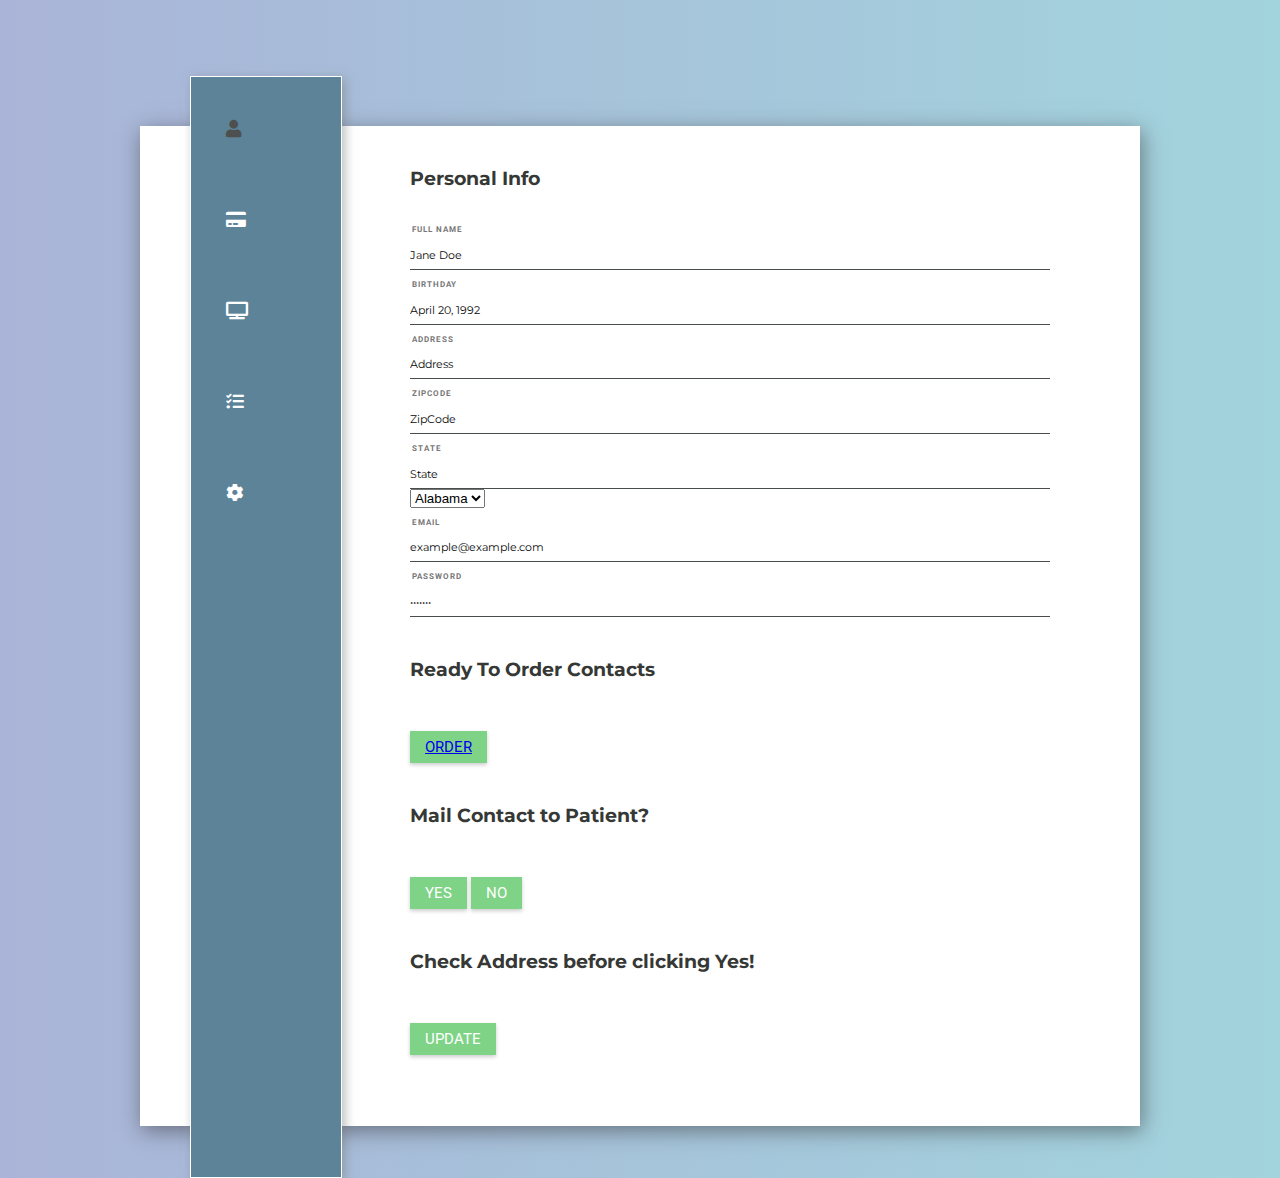
<file: index.html>
<!DOCTYPE html>
<html lang="en">
<head>
    <meta charset="UTF-8">
    <title>User Settings Page</title>
    <link rel="stylesheet" href="style.css">
    <link rel="stylesheet" href="fontawesome/css/all.css">
</head>
<body>
</div>

    <div class="container">
        <div class="leftbox">
            <nav>
                <a onclick="tabs(0)" class="tab active">
                    <i class="fa fa-user"></i>
                </a>
                <a onclick="tabs(1)" class="tab">
                    <i class="fa fa-credit-card"></i>
                </a>
                <a onclick="tabs(2)" class="tab">
                    <i class="fa fa-tv"></i>
                </a>
                <a onclick="tabs(3)" class="tab">
                    <i class="fa fa-tasks"></i>
                </a>
                <a onclick="tabs(4)" class="tab">
                    <i class="fa fa-cog"></i>
                </a>
            </nav>
        </div>
        <div class="rightbox">
            <div class="profile tabShow">
                <h1>Personal Info</h1>
                <h2>Full Name</h2>
                <input type="text" class="input" value="Jane Doe">
                
                <h2>Birthday</h2>
                <input type="text" class="input" value="April 20, 1992">
               
                <h2>Address</h2>
                <input type="text" class="input" value="Address">

                <h2>ZipCode</h2>
                <input type="text" class="input" value="ZipCode">

                <h2>State</h2>
                <input type="text" class="input" value="State">
                <div>
                    <select name="choice">
                        <option value="first">Alabama</option>
                         <option value="first">State</option>
                         <option value="first">State</option>
                    </select>
                </div>
               
                <h2>Email</h2>
                <input type="text" class="input" value="example@example.com">
               
                <h2>Password</h2>
                <input type="password" class="input" value="BigLove">

                <h1> Ready To Order Contacts</h1>
               <!-- <input type="text" class="input" value="Order Contacts">-->
                <button class="btn"><a href="800.html">Order</a></button>

                <h1>Mail Contact to Patient?</h1>
                <button class="btn">Yes</button>
                <button class="btn">No</button>

                 <h1>Check Address before clicking Yes!</h1>

                <button class="btn">Update</button>
            </div>
            <div class="payment tabShow">
                <h1>Payment Info</h1>
                <h2>Payment Method</h2>
                <input type="text" class="input" value="MasterCard - 0202 **** **** 7336">
                <h2>Billing Address</h2>
                <input type="text" class="input" value="1234 some street in a town">
                <h2>ZipCode</h2>
                <input type="text" class="input" value="419911">
                <h2>Billing Date</h2>
                <input type="text" class="input" value="Jan 20, 2017">
                <h2>Redeem Card</h2>
                <input type="password" class="input" value="Enter Gift Code">
                <br>
                <button class="btn">Update</button>
                
            </div>
            <div class="subscription tabShow">
                <h1>Subscription Info</h1>
                <h2>Payment Date</h2>
                <p>May 12, 2019</p>
                <h2>Next Charges</h2>
                <p>$80.56 <span>includes tax</span></p>
                <h2>Plan</h2>
                <p>Limited Plan</p>
                <h2>Monthly</h2>
                <p>$107.99/month</p>

                <button class="btn">Update</button>
            </div>
            <div class="privacy tabShow">
                <h1>Privacy Settings</h1>
                <h2>Manage Email Noti.</h2>
                <p></p>
                <h2>Manage Privacy Settings</h2>
                <p></p>
                <h2>View Terms Of Use</h2>
                <p></p>
                <h2>Personalized Ad Experience</h2>
                <p></p>
                <h2>Protect Account</h2>
                <p></p>

                <button class="btn">Update</button>
            </div>
            <div class="settings tabShow">
                <h1>Account Settings</h1>
                <h2>Sync WatchList</h2>
                <p></p>
                <h2>Hold Subscription</h2>
                <p></p>
                <h2>Cancel Subscription</h2>
                <p></p>
                <h2>Your Devices</h2>
                <p></p>
                <h2>Referrals</h2>
                <p></p>

                <button class="btn">Update</button>
            </div>
        </div>
    </div>


    <script src="jquery/jquery.js"></script>
    <script>
        const tabBtn = document.querySelectorAll(".tab");
        const tab = document.querySelectorAll(".tabShow");
        
        function tabs(panelIndex) {
            tab.forEach(function(node) {
                node.style.display = "none";
            });
            tab[panelIndex].style.display = "block";
        }
        tabs(0);
    </script>
    <script>
        $(".tab").click(function() {
            $(this).addClass("active").siblings().removeClass("active");
        })
    </script>
</body></html>
</file>
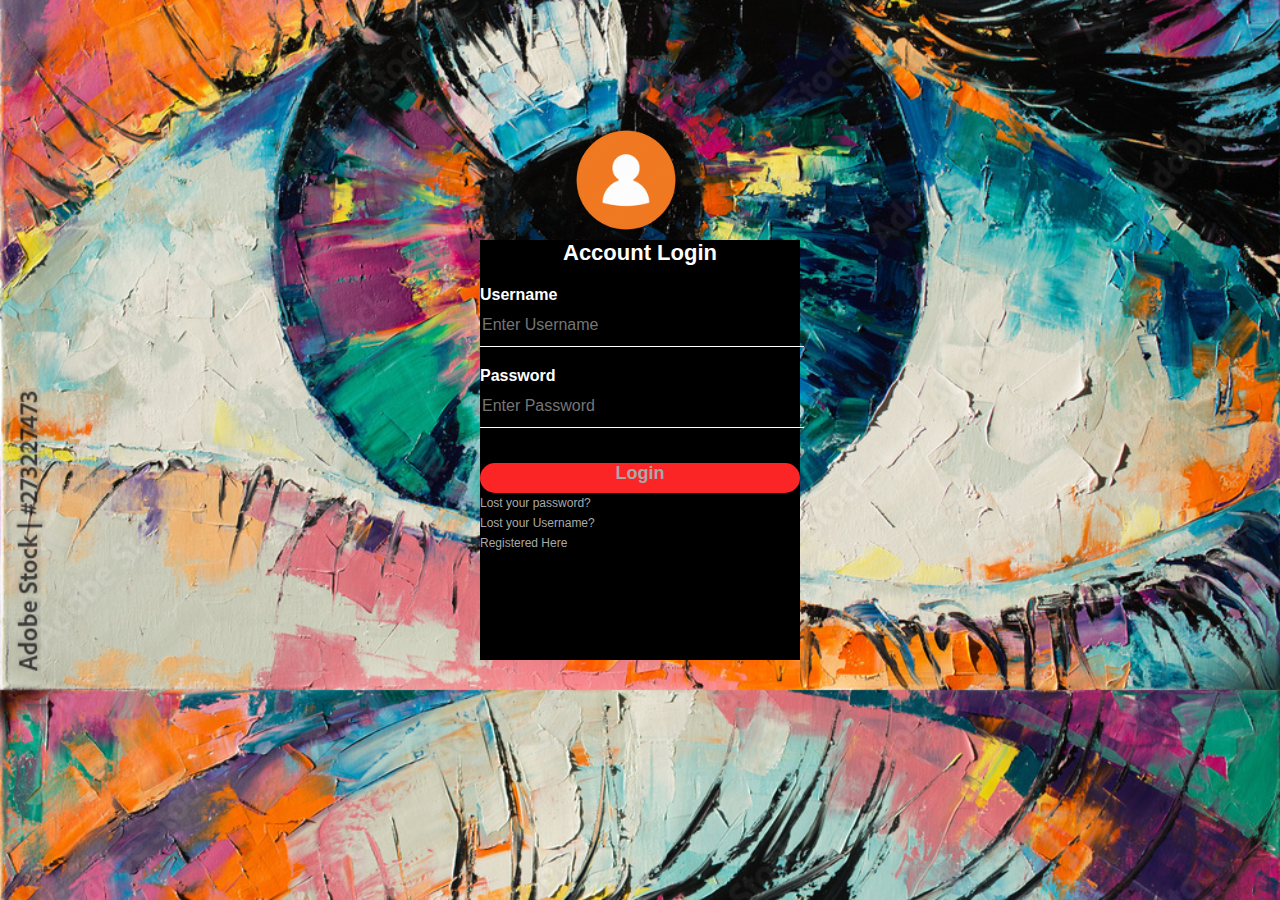
<file: Login.html>
<!DOCTYPE html>
<html>
  <head> 
    <title>Welcome to Contacts Lens World.</title>
      <link rel="stylesheet" type="text/css" href="canvas.css">  
  <body>
      <div class="loginbox">
        <!--Do not change Image - It will change the orange icon-->
         <img src="Image/1168742.png" class="avatar">
         <h1>Account Login</h1>
         <form>
             <p>Username</p>
             <input type="text" name="" placeholder="Enter Username">
             <p>Password</p>
             <input type="password" name="" placeholder="Enter Password">
          <div class="user">
            <a href="#">
                <h2>Login</h2>
               <!-- <input type="submit" name="" value="Login"><br></input>-->
             </a>
          </div>
             <a href="#"> Lost your password?</a><br>
             <a href="#"> Lost your Username?</a><br>
             <a href="#">Registered Here</a><br>
         </form>
    </div>
  </body>
</head>
</html>
</file>
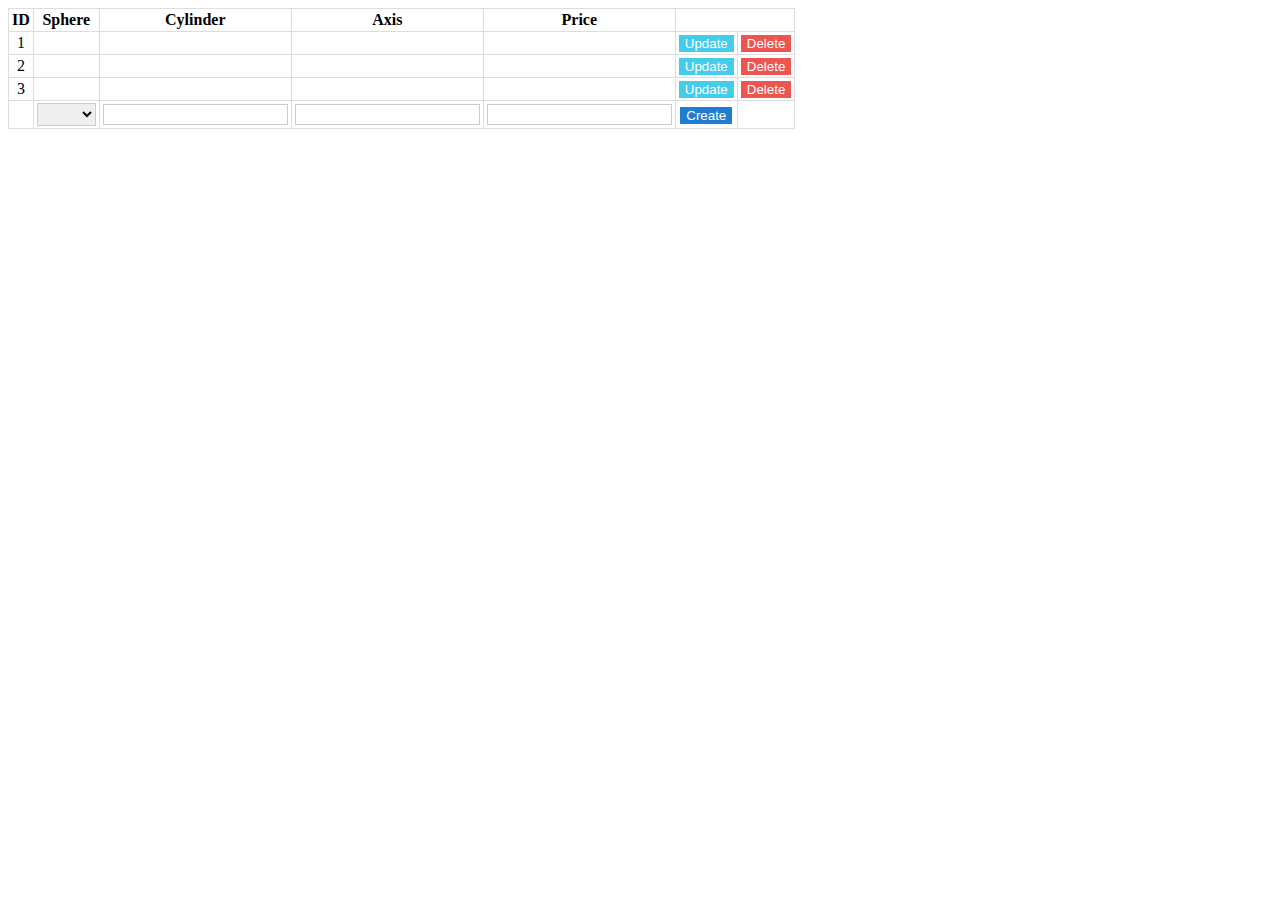
<file: test.html>
<!DOCTYPE html>
<html>
<head>
    <title>CRUD Application using JavaScript</title>
    <style>
        table 
        {
            width: 100%;
        }
        table, th, td 
        {
            border: solid 1px #DDD;
            border-collapse: collapse;
            padding: 2px 3px;
            text-align: center;
        }
      
        input[type='button'] 
        {
            cursor: pointer;
            border: none;
            color: #FFF;
        }
        
        input[type='text'], select 
        {
            text-align: center;
            border: solid 1px #CCC;
            width: auto;
            padding: 2px 3px;
        }
    </style>
</head>
<body>
    <!--Show the app here.-->
    <div id="container" style="width:700px;"></div>
</body>

<script>
    var crudApp = new function ()
     {

        // An array of JSON objects with values.
        this.myBooks = [
            { ID: '1', Sphere: '', Cylinder: '', Axis: ''  , Price: ''},
            { ID: '2', Sphere: '', Cylinder:'', Axis: '' , Price: ''  },
            { ID: '3', Sphere: '', Cylinder: '', Axis: ''  , Price: ''},
            
        ]
    //Will redo soon
        
        this.category = ['-1.00', '-2.00', '-3.00', '-4.00'];
        this.col = [];

        

        this.createTable = function () {

            // Extract value for table header.
            for (var i = 0; i < this.myBooks.length; i++) {
                for (var key in this.myBooks[i]) {
                    if (this.col.indexOf(key) === -1) {
                        this.col.push(key);
                    }
                }
            }

            // CREATE A TABLE.
            var table = document.createElement('table');
            table.setAttribute('id', 'booksTable');     // Seet table id.

            var tr = table.insertRow(-1);               // Create a row (for header).

            for (var h = 0; h < this.col.length; h++) {
                // Add table header.
                var th = document.createElement('th');
                th.innerHTML = this.col[h].replace('_', ' ');
                tr.appendChild(th);
            }

            // Add rows using JSON data.
            for (var i = 0; i < this.myBooks.length; i++) {

                tr = table.insertRow(-1);           // Create a new row.

                for (var j = 0; j < this.col.length; j++) {
                    var tabCell = tr.insertCell(-1);
                    tabCell.innerHTML = this.myBooks[i][this.col[j]];
                }

                // Dynamically create and add elements to table cells with events.

                this.td = document.createElement('td');

                // *** CANCEL OPTION.
                tr.appendChild(this.td);
                var lblCancel = document.createElement('label');
                lblCancel.innerHTML = '✖';
                lblCancel.setAttribute('onclick', 'crudApp.Cancel(this)');
                lblCancel.setAttribute('style', 'display:none;');
                lblCancel.setAttribute('title', 'Cancel');
                lblCancel.setAttribute('id', 'lbl' + i);
                this.td.appendChild(lblCancel);

                // *** SAVE.
                tr.appendChild(this.td);
                var btSave = document.createElement('input');

                btSave.setAttribute('type', 'button');      // SET ATTRIBUTES.
                btSave.setAttribute('value', 'Save');
                btSave.setAttribute('id', 'Save' + i);
                btSave.setAttribute('style', 'display:none;');
                btSave.setAttribute('onclick', 'crudApp.Save(this)');       // ADD THE BUTTON's 'onclick' EVENT.
                this.td.appendChild(btSave);

                // *** UPDATE.
                tr.appendChild(this.td);
                var btUpdate = document.createElement('input');

                btUpdate.setAttribute('type', 'button');    // SET ATTRIBUTES.
                btUpdate.setAttribute('value', 'Update');
                btUpdate.setAttribute('id', 'Edit' + i);
                btUpdate.setAttribute('style', 'background-color:#44CCEB;');
                btUpdate.setAttribute('onclick', 'crudApp.Update(this)');   // ADD THE BUTTON's 'onclick' EVENT.
                this.td.appendChild(btUpdate);

                // *** DELETE.
                this.td = document.createElement('th');
                tr.appendChild(this.td);
                var btDelete = document.createElement('input');
                btDelete.setAttribute('type', 'button');    // SET INPUT ATTRIBUTE.
                btDelete.setAttribute('value', 'Delete');
                btDelete.setAttribute('style', 'background-color:#ED5650;');
                btDelete.setAttribute('onclick', 'crudApp.Delete(this)');   // ADD THE BUTTON's 'onclick' EVENT.
                this.td.appendChild(btDelete);
            }


            // ADD A ROW AT THE END WITH BLANK TEXTBOXES AND A DROPDOWN LIST (FOR NEW ENTRY).

            tr = table.insertRow(-1);           // CREATE THE LAST ROW.

            for (var j = 0; j < this.col.length; j++) {
                var newCell = tr.insertCell(-1);
                if (j >= 1) {

                    if (j == 1) {   // WE'LL ADD A DROPDOWN LIST AT THE SECOND COLUMN (FOR Category).
// Allow user to enter rx
                        var select = document.createElement('select');      // CREATE AND ADD A DROPDOWN LIST.
                        select.innerHTML = '<option value=""></option>';
                        for (k = 0; k < this.category.length; k++) {
                            select.innerHTML = select.innerHTML +
                                '<option value="' + this.category[k] + '">' + this.category[k] + '</option>';
                        }
                        newCell.appendChild(select);
                    }
                    
                    
                    else {
                        var tBox = document.createElement('input');          // CREATE AND ADD A TEXTBOX.
                        tBox.setAttribute('type', 'text');
                        tBox.setAttribute('value', '');
                        newCell.appendChild(tBox);
                    }
                }
            }

            this.td = document.createElement('td');
            tr.appendChild(this.td);

            var btNew = document.createElement('input');

            btNew.setAttribute('type', 'button');       // SET ATTRIBUTES.
            btNew.setAttribute('value', 'Create');
            btNew.setAttribute('id', 'New' + i);
            btNew.setAttribute('style', 'background-color:#207DD1;');
            btNew.setAttribute('onclick', 'crudApp.CreateNew(this)');       // ADD THE BUTTON's 'onclick' EVENT.
            this.td.appendChild(btNew);

            var div = document.getElementById('container');
            div.innerHTML = '';
            div.appendChild(table);    // ADD THE TABLE TO THE WEB PAGE.
        };

        // ****** OPERATIONS START.

        // CANCEL.
        this.Cancel = function (oButton) {

            // HIDE THIS BUTTON.
            oButton.setAttribute('style', 'display:none; float:none;');

            var activeRow = oButton.parentNode.parentNode.rowIndex;

            // HIDE THE SAVE BUTTON.
            var btSave = document.getElementById('Save' + (activeRow - 1));
            btSave.setAttribute('style', 'display:none;');

            // SHOW THE UPDATE BUTTON AGAIN.
            var btUpdate = document.getElementById('Edit' + (activeRow - 1));
            btUpdate.setAttribute('style', 'display:block; margin:0 auto; background-color:#44CCEB;');

            var tab = document.getElementById('booksTable').rows[activeRow];

            for (i = 0; i < this.col.length; i++) {
                var td = tab.getElementsByTagName("td")[i];
                td.innerHTML = this.myBooks[(activeRow - 1)][this.col[i]];
            }
        }


        // EDIT DATA.
        this.Update = function (oButton) {
            var activeRow = oButton.parentNode.parentNode.rowIndex;
            var tab = document.getElementById('booksTable').rows[activeRow];

            // SHOW A DROPDOWN LIST WITH A LIST OF CATEGORIES.
            for (i = 1; i < 4; i++) {
                if (i == 2) {
                    var td = tab.getElementsByTagName("td")[i];
                    var ele = document.createElement('select');      // DROPDOWN LIST.
                    ele.innerHTML = '<option value="' + td.innerText + '">' + td.innerText + '</option>';
                    for (k = 0; k < this.category.length; k++) {
                        ele.innerHTML = ele.innerHTML +
                            '<option value="' + this.category[k] + '">' + this.category[k] + '</option>';
                    }
                    td.innerText = '';
                    td.appendChild(ele);
                }
                else {
                    var td = tab.getElementsByTagName("td")[i];
                    var ele = document.createElement('input');      // TEXTBOX.
                    ele.setAttribute('type', 'text');
                    ele.setAttribute('value', td.innerText);
                    td.innerText = '';
                    td.appendChild(ele);
                }
            }

            var lblCancel = document.getElementById('lbl' + (activeRow - 1));
            lblCancel.setAttribute('style', 'cursor:pointer; display:block; width:20px; float:left; position: absolute;');

            var btSave = document.getElementById('Save' + (activeRow - 1));
            btSave.setAttribute('style', 'display:block; margin-left:30px; float:left; background-color:#2DBF64;');

            // HIDE THIS BUTTON.
            oButton.setAttribute('style', 'display:none;');
        };


        // DELETE DATA.
        this.Delete = function (oButton) {
            var activeRow = oButton.parentNode.parentNode.rowIndex;
            this.myBooks.splice((activeRow - 1), 1);    // DELETE THE ACTIVE ROW.
            this.createTable();                         // REFRESH THE TABLE.
        };

        // SAVE DATA.
        this.Save = function (oButton) {
            var activeRow = oButton.parentNode.parentNode.rowIndex;
            var tab = document.getElementById('booksTable').rows[activeRow];

            // UPDATE myBooks ARRAY WITH VALUES.
            for (i = 1; i < this.col.length; i++) {
                var td = tab.getElementsByTagName("td")[i];
                if (td.childNodes[0].getAttribute('type') == 'text' || td.childNodes[0].tagName == 'SELECT') {  // CHECK IF ELEMENT IS A TEXTBOX OR SELECT.
                    this.myBooks[(activeRow - 1)][this.col[i]] = td.childNodes[0].value;      // SAVE THE VALUE.
                }
            }
            this.createTable();     // REFRESH THE TABLE.
        }

        // CREATE NEW.
        this.CreateNew = function (oButton) {
            var activeRow = oButton.parentNode.parentNode.rowIndex;
            var tab = document.getElementById('booksTable').rows[activeRow];
            var obj = {};

            // ADD NEW VALUE TO myBooks ARRAY.
            for (i = 1; i < this.col.length; i++) {
                var td = tab.getElementsByTagName("td")[i];
                if (td.childNodes[0].getAttribute('type') == 'text' || td.childNodes[0].tagName == 'SELECT') {      // CHECK IF ELEMENT IS A TEXTBOX OR SELECT.
                    var txtVal = td.childNodes[0].value;
                    if (txtVal != '') {
                        obj[this.col[i]] = txtVal.trim();
                    }
                    else {
                        obj = '';
                        alert('all fields are compulsory');
                        break;
                    }
                }
            }
            obj[this.col[0]] = this.myBooks.length + 1;     // NEW ID.

            if (Object.keys(obj).length > 0) {      // CHECK IF OBJECT IS NOT EMPTY.
                this.myBooks.push(obj);             // PUSH (ADD) DATA TO THE JSON ARRAY.
                this.createTable();                 // REFRESH THE TABLE.
            }
        }

        // ****** OPERATIONS END.
    }

    crudApp.createTable();
</script>
</html>
</file>
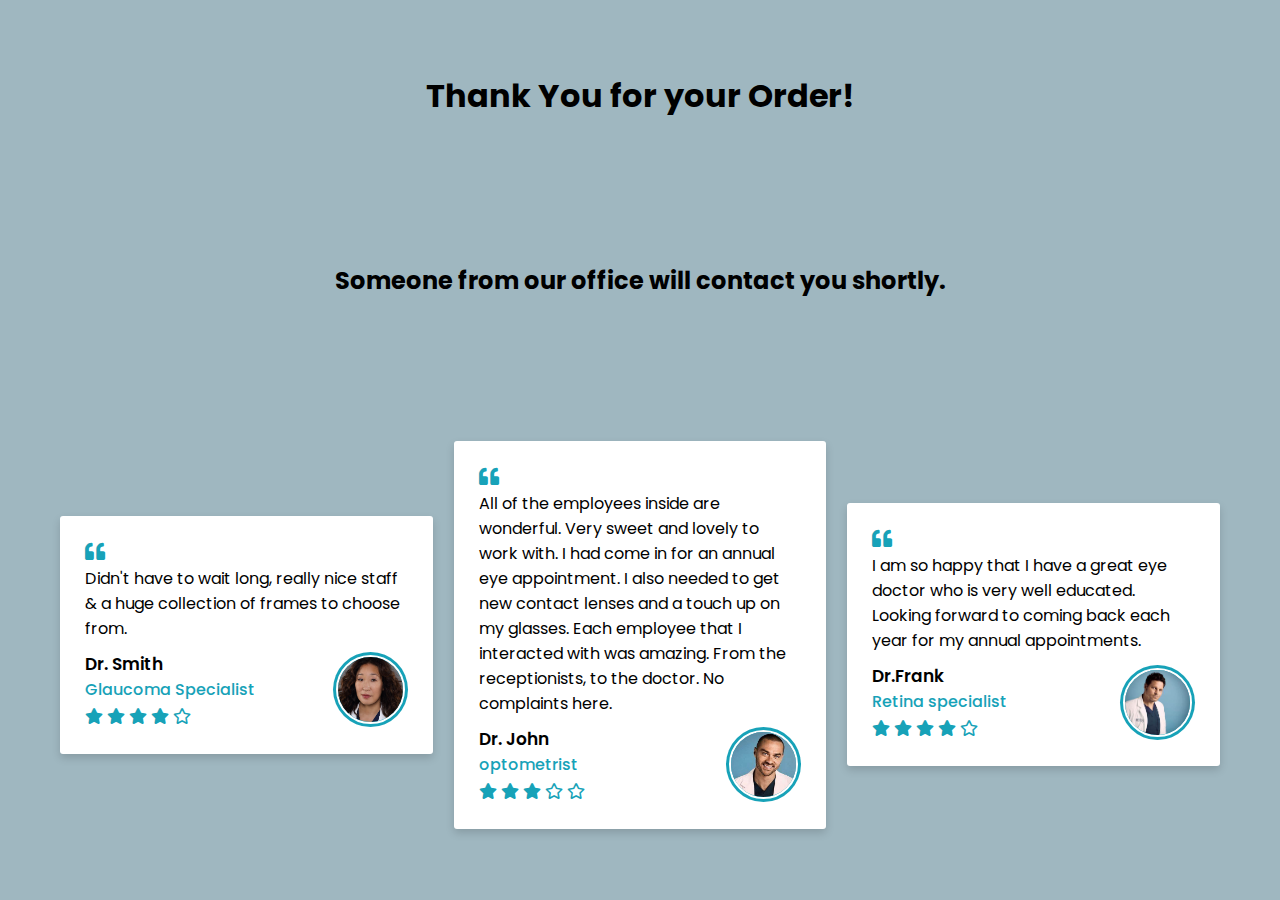
<file: thankU.html>
<!DOCTYPE html>
<!-- Created By CodingNepal - www.codingnepalweb.com -->
<html lang="en">
<head>
    <meta charset="UTF-8">
    <meta name="viewport" content="width=device-width, initial-scale=1.0">
   <title>Welcome To Contacts lens World</title>
    <link rel="stylesheet" href="rain.css">
    <link rel="stylesheet" href="https://cdnjs.cloudflare.com/ajax/libs/font-awesome/5.15.3/css/all.min.css"/>
</head>
<h1>Thank You for your Order!</h1>
<h2><p>Someone from our office will contact you shortly.</p></h2>
<body>
  <div class="wrapper">
    <div class="box">
      <i class="fas fa-quote-left quote"></i>
      <p>Didn't have to wait long, really nice staff & a huge collection of frames to choose from.</p>
      <div class="content">
        <div class="info">
          <div class="name">Dr. Smith</div>
          <div class="job"> Glaucoma Specialist</div>
          <div class="stars">
            <i class="fas fa-star"></i>
            <i class="fas fa-star"></i>
            <i class="fas fa-star"></i>
            <i class="fas fa-star"></i>
            <i class="far fa-star"></i>
          </div>
        </div>
        <div class="image">
          <img src="Image/Cristina-Yang-Greys-Anatomy.jpg" alt="">
        </div>
      </div>
    </div>
    <div class="box">
      <i class="fas fa-quote-left quote"></i>
      <p>All of the employees inside are wonderful. Very sweet and lovely to work with. I had come in for an annual eye appointment. I also needed to get new contact lenses and a touch up on my glasses. Each employee that I interacted with was amazing. From the receptionists, to the doctor. No complaints here.</p>
      <div class="content">
        <div class="info">
            <div class="name">Dr. John</div>
            <div class="job">optometrist</div>
          <div class="stars">
            <i class="fas fa-star"></i>
            <i class="fas fa-star"></i>
            <i class="fas fa-star"></i>
            <i class="far fa-star"></i>
            <i class="far fa-star"></i>
          </div>
        </div>
        <div class="image">
          <img src="Image/th (1).jpg" alt="">
        </div>
      </div>
    </div>
    <div class="box">
      <i class="fas fa-quote-left  quote"></i>
      <p>I am so happy that I have a great eye doctor who is very well educated. Looking forward to coming back each year for my annual appointments.</p>
      <div class="content">
        <div class="info">
          <div class="name">Dr.Frank</div>
          <div class="job">Retina specialist</div>
          <div class="stars">
            <i class="fas fa-star"></i>
            <i class="fas fa-star"></i>
            <i class="fas fa-star"></i>
            <i class="fas fa-star"></i>
            <i class="far fa-star"></i>
          </div>
        </div>
        <div class="image">
          <img src="Image/th.jpg" alt="">
        </div>
      </div>
    </div>
  </div>

</body>
</html>
</file>
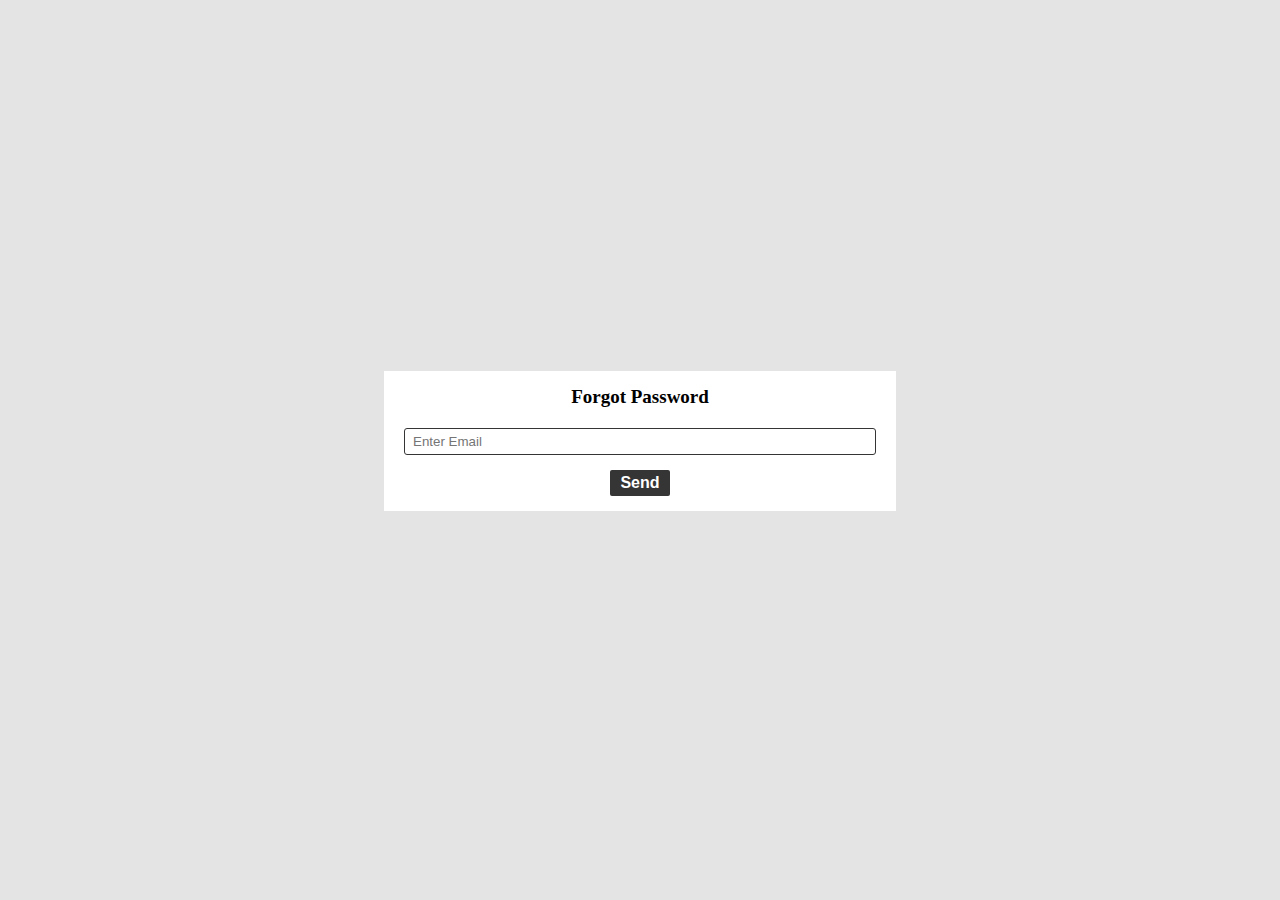
<file: obj/forgetPass.html>
<!DOCTYPE html>
<html lang="en">
<head>
	<meta charset="UTF-8">
	<meta http-equiv="X-UA-Compatible" content="IE=edge">
    <meta name="viewport" content="width=device-width, initial-scale=1">
	<title>  </title>
    <link rel="stylesheet" type="text/css" href="text.css" />

</head>	
<body>

<div class="form-container">
    <form action="#" method="POST" class="form-wrap">
        <h2>Forgot Password</h2>
        <div class="form-box">
            <input type="text" placeholder="Enter Email" />
        </div>
        <div class="form-submit">
            <input type="submit" value="Send" />
        </div>
    </form>
</div>

</body>
</html>
</file>
<file: style.css>
@import url("https://fonts.googleapis.com/css?family=Nunito:400,900|Montserrat|Roboto");

body {
    background: linear-gradient(to right, #aab4d8, #a2d4dd);
    overflow-x: hidden;
}
.container {
    background: #fff;
    width: 1000px;
    height: 1000px;
    margin: 0 auto;
    position: relative;
    margin-top: 10%;
    box-shadow: 2px 5px 20px rgba(44, 40, 40, 0.5);
}
.leftbox {
    float: left;
    top: -5%;
    left: 5%;
    position: absolute;
    width: 15%;
    height: 110%;
    background: #5d8399;
    box-shadow:  3px 3px 10px rgba(119,119,119,.5);
    border: .1em solid #fff;
}
nav a {
    list-style: none;
    padding: 35px;
    color: #fff;
    font-size: 1.1em;
    display: block;
    transition: all .3s ease-in-out;
}
nav a:hover {
    color: #474b4a;
    cursor: pointer;
    transform: scale(1.2);
}
nav a:first-child {
    margin-top: 7px;
}
nav a.active {
    color: #4e504f;
}




.rightbox {
    width: 60%;
    margin-left: 27%;
/*    padding-top: 5px;*/
}
.tabShow {
    transition: all .5s ease-in;
    width: 80%;
    position: absolute;
}
h1 {
    font-family: "Montserrat", sans-serif;
    color: #353835;
    font-size: 1.2rem;
    margin-top: 40px;
    margin-bottom: 35px;
}
h2 {
    color: #777;
    font-family: "Roboto", sans-serif;
    text-transform: uppercase;
    font-size: 8px;
    letter-spacing: 1px;
    margin-left: 2px;
    margin-top: 10px;
}
.input, p {
    border: 0;
    border-bottom: 1px solid #484e4e;
    width: 80%;
    font-family: 'montserrat', sans-serif;
    font-size: .7em;
    padding: 7px 0;
    color: #070707;
    outline: none;
}
span {
    font-size: .7em;
    color: #777;
}
.btn {
    font-family: "roboto", sans-serif;
    text-transform: uppercase;
    font-size: 15px;
    border: 0;
    color: #fff;
    background: #7ed386;
    padding: 7px 15px;
    box-shadow: 0px 2px 4px 0px rgba(0,0,0,.2);
    cursor: pointer;
    margin-top: 15px;
}
.tabShow {
    display: none;
}

/* Contact lens */

.product-name[_ngcontent-sgm-c135] {
    flex-grow: 2;
    margin: auto;
    height: auto;
}
.product-name[_ngcontent-sgm-c135] {
    overflow: hidden;
    font-size: 16px;
    color: #19191a;
    height: 85px;
    text-align: left;
    line-height: 24px
}
a:hover {
    color: #fafafa;
    text-decoration: underline;
}
.product-list-facets-desktop[_ngcontent-sgm-c132] {
    background-color: #fff;
    visibility: visible;
    padding: 32px 32px 32px 16px;
}
</file>
<file: canvas.css>
body {
    margin: 0;
    padding: 0;
    background: url(Image/1000_F_273227473_N0WRQuX3uZCJJxlHKYZF44uaJAkh2xLG.jpg); 
    background-size: cover;
    background-position: center;
    font-family: sans-serif;
    width: 30px;
    height: 420px ;
}


.sidebar close{
    width: 500px;
    height: 420px ;
    background-color: #000;
    color: rgb(24, 23, 23);
    top: 50%;
    left: 50%;
    position: absolute;
    transform: translate(-50%, -50%);
    box-sizing: border-box;
    padding: 70px, 30px;

}

.loginbox {
    width: 320px;
    height: 420px;
    background: #000;
    color: #fff;
    top: 50%;
    left: 50%;
    position: absolute;
    transform: translate(-50%, -50%);
    box-sizing: border-box;
    padding: 70px, 30px;
}

.avatar {
    width: 100px;
    height: 100px;
    border-radius: 50%;
    position: absolute;
    top: -110px;
    left: calc(50% -50px);
    left: 30%;
}

h1{
    margin: 0;
    padding: 0 0 20px;
    text-align: center;
    font-size: 22px;
}

.loginbox p {
    margin: 0;
    padding: 0;
    font-weight: bold;
}

.loginbox input {
    width: 100%;
    margin-bottom: 20px;
}

.loginbox input[type="text"], input[type="password"], input[type="Username"]
{
    border: none;
    border-bottom: 1px solid #fff;
    background: transparent;
    outline: none;
    height: 40px;
    color: #fff;
    font-size: 16px;
}

.loginbox [type="submit"]
{
    border: none;
    outline: none;
    height: 50px;
    background: #fb2525;
    color: #fff;
    font-size: 18px;
    border-radius: 20px;
}

.loginbox a {
    text-decoration: none;
    font-size: 12px;
    line-height: 20px;
    color: darkgray;
}

.user{
    text-decoration: none;
    font-size: 12px;
    line-height: 20px;
    color: darkgray;
    text-align: center;
}
.user{
    border: none;
    outline: none;
    height: 30px;
    background: #fb2525;
    color: #fff;
    font-size: 18px;
    border-radius: 20px;
}

.loginbox a:hover 
{
    color: #ffc107; 
}

.navigation{
    color: #000;
    font-display: ;
}
</file>
<file: rain.css>
@import url('https://fonts.googleapis.com/css2?family=Poppins:wght@200;300;400;500;600;700&display=swap');
*{
  margin: 0;
  padding: 0;
  box-sizing: border-box;
  font-family: 'Poppins', sans-serif;
}
html,body{
  display: grid;
  height: 100%;
  place-items: center;
  background: #9fb7c0;
}
::selection{
  background: rgba(23,162,184,0.3);
}
.wrapper{
  max-width: 1200px;
  margin: auto;
  padding: 0 20px;
  display: flex;
  flex-wrap: wrap;
  align-items: center;
  justify-content: space-between;
}
.wrapper .box{
  background: #fff;
  width: calc(33% - 10px);
  padding: 25px;
  border-radius: 3px;
  box-shadow: 0px 4px 8px rgba(0,0,0,0.15);
}
.wrapper .box i.quote{
  font-size: 20px;
  color: #17a2b8;
}
.wrapper .box .content{
  display: flex;
  flex-wrap: wrap;
  align-items: center;
  justify-content: space-between;
  padding-top: 10px;
}
.box .info .name{
  font-weight: 600;
  font-size: 17px;
}
.box .info .job{
  font-size: 16px;
  font-weight: 500;
  color: #17a2b8;
}
.box .info .stars{
  margin-top: 2px;
}
.box .info .stars i{
  color: #17a2b8;
}
.box .content .image{
  height: 75px;
  width: 75px;
  padding: 3px;
  background: #17a2b8;
  border-radius: 50%;
}
.content .image img{
  height: 100%;
  width: 100%;
  object-fit: cover;
  border-radius: 50%;
  border: 2px solid #fff;
}
.box:hover .content .image img{
  border-color: #fff;
}

@media (max-width: 1045px) {
  .wrapper .box{
    width: calc(50% - 10px);
    margin: 10px 0;
  }
}
@media (max-width: 702px) {
  .wrapper .box{
    width: 100%;
  }
}
</file>
<file: obj/text.css>
* {
    margin: 0px;
    padding: 0px;
    box-sizing: border-box;
}

body {
    background: #e4e4e4;
}

.form-container {
    display: flex;
    height: 98vh;
    width: 100%;
    justify-content: center;
    align-items: center;
}

.form-container .form-wrap {
    background: #fff;
    width: 40%;
    padding: 15px 20px;
}

.form-container .form-wrap h2 {
    text-align: center;
    margin: 0px 0px 20px;
    font-size: 19px;
}

.form-container .form-wrap .form-box {
    margin: 0px 0px 15px;
}

.form-container .form-wrap .form-box input[type="text"]{
    padding: 5px 8px;
    border-radius: 3px;
    border: 1px solid #353535;
    width: 100%;
}

.form-container .form-wrap .form-submit {
    display: flex;
    justify-content: center;
}


.form-container .form-wrap .form-submit input[type="submit"] {
    padding: 4px 10px;
    border: none;
    border-radius: 2px;
    background: #353535;
    color: #fff;
    font-weight: 800;
    cursor: pointer;
    font-size: 16px;
}
</file>
